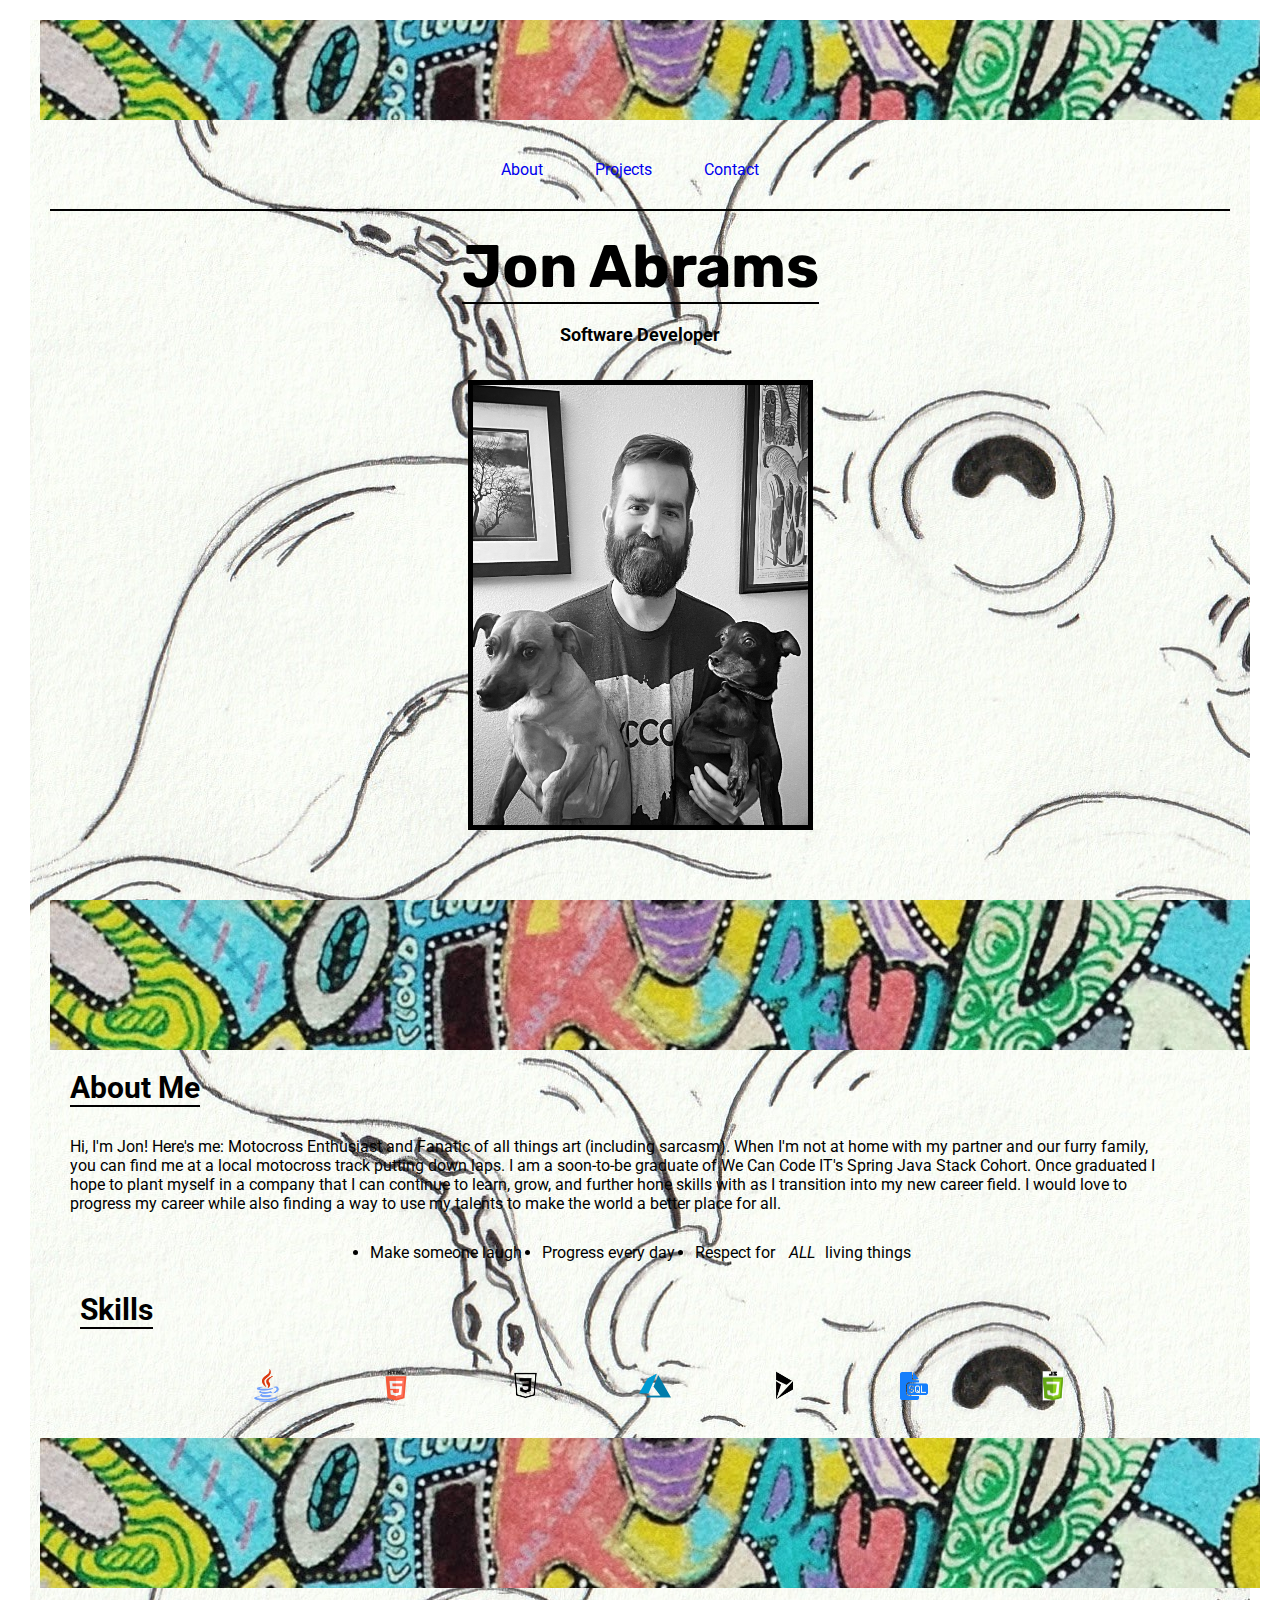
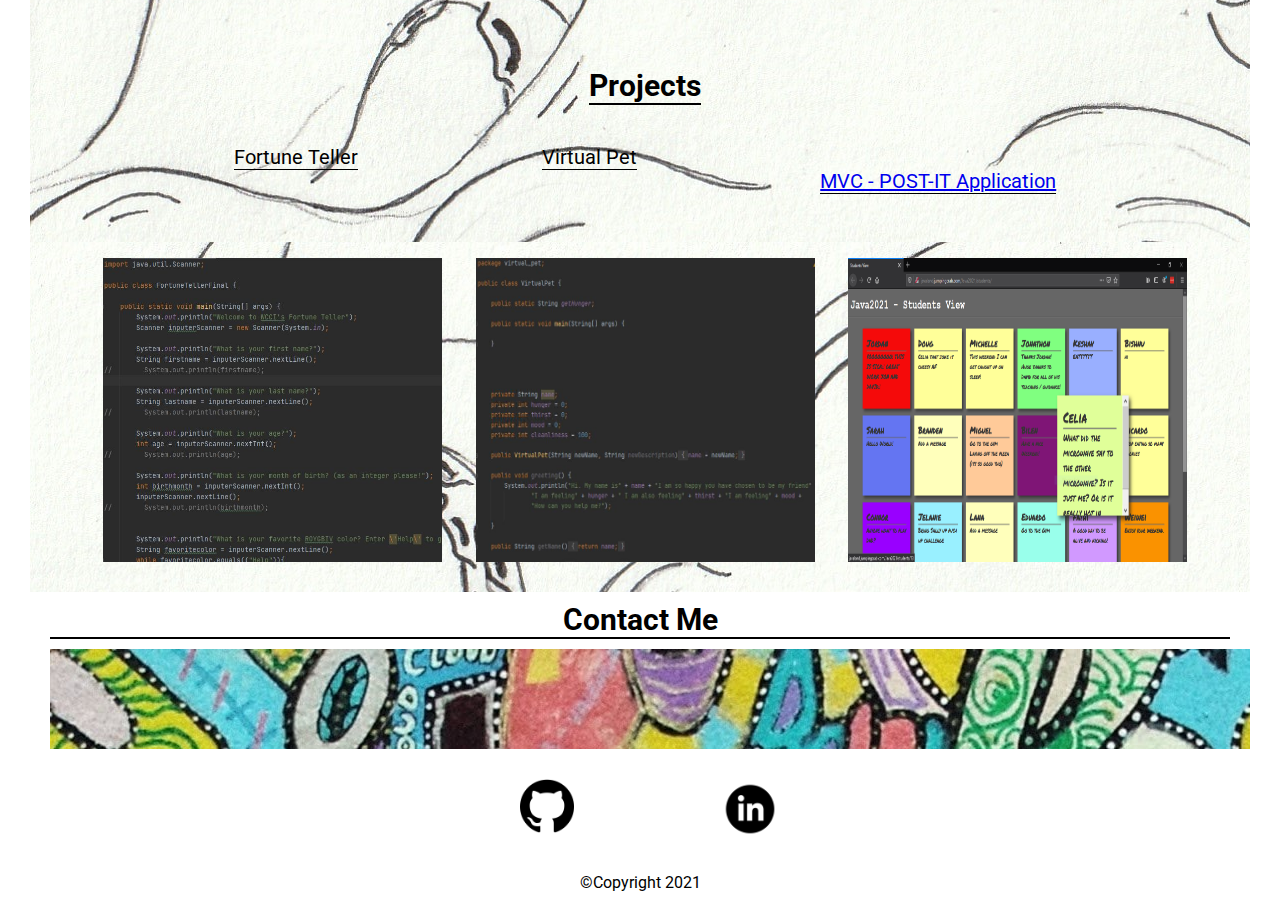
<file: index.html>
<!DOCTYPE html>
<html lang="en">
  <head>
    <style>
      .header__block{
        background-image: url(./images/camila-waz-2l5U8g4f8hQ-unsplash.jpg);
      }
      .about__block{
        background-image: url(./images/camila-waz-2l5U8g4f8hQ-unsplash.jpg);
      }
      .project__block{
        background-image: url(./images/camila-waz-2l5U8g4f8hQ-unsplash.jpg);
      }
      .footer__block{
        background-image: url(./images/camila-waz-2l5U8g4f8hQ-unsplash.jpg);
      }
      .container{
        background: url(./images/Octo_Crop.jpg);
      }
      /* .open__page{
        background-image: url(./images/IMG_20210215_0001.jpg);
      }
      .section{
        background-image: url(./images/Octo_Crop.jpg);
      } */
    </style>
    <meta charset="UTF-8" />
    <meta http-equiv="X-UA-Compatible" content="IE=edge" />
    <meta name="viewport" content="width=device-width, initial-scale=1.0" /> 
    <title>Jon Abrams</title>
    <link rel="stylesheet" href="./CSS/layout.css">
    <link rel="stylesheet" href="./CSS/style.css">
    <link rel="stylesheet" href="./images/Octo_Crop.jpg">
  </head>
   <div class="container">
  <div class="header__block">
  </div>
  <body>
    <div class="greeting__container" >
      <header class="greeting">
        <nav class="header__nav">
          <ul style="list-style-type:none;"class="nav__links">
            <li class="nav__link"><a style="text-decoration:none" href="#about__me">About</a></li>
            <li class="nav__link"><a style="text-decoration:none"href="#projects">Projects</a></li>
            <li class="nav__link"><a style="text-decoration:none" href="#contact">Contact</a></li>
          </ul>
        </nav>
        <div>
        </header>
        <div class="open__page">
          <div class="jon__name">
            <h1 class="header" id="header__name">Jon Abrams</h1>
          </div>
      <div class="subheader" id="subheader__title">
        <h2>Software Developer</h2>
      </div>
      <div class="picture">
        <img class="wdb__pic" id="wdb__pic"  style="border: 5px solid black;" src="/images/We Dem Boyz!.JPG"  alt=""width="250" height="450">
      </div>
    </div>
    <div class="about__block">

    </div>
      <div class="section" id="about__me">
        <div class="about__title">
        <h2 class="header__about">About Me</h2>
      </div>
        <div class="about__div">
        <p class="about__description">
            Hi, I'm Jon! Here's me: Motocross Enthusiast and Fanatic of all things art (including sarcasm).
            When I'm not at home with my partner and our furry family, you can find me at a local
            motocross track putting down laps. I am a soon-to-be
            graduate of We Can Code IT's Spring Java Stack Cohort. Once graduated I hope to plant
            myself in a company that I can continue to learn, grow, and further hone skills with as I transition
            into my new career field. I would love to progress my career while also finding a way to use my talents to make the world
            a better place for all.
            </p>
        </div>
            <div>
            <ul  class="about__list">
              <li>Make someone laugh</li>
              <li>Progress every day</li>
              <li>Respect for <em>ALL</em>living things</li>
            </ul>
            </div>
      </div>
        <div class="skills__container">
        <div class="skills">
          <div class="skills__header">
          <h2 class="skills__title">Skills</h2>
        </div>
        <div class="skills__list">
          <ul  class="list__skills">
            <li style="list-style-type: none;" class="java__img"><img class="thumbnail" src="./images/java icon.jpg" alt="Java"></li>
            <li style="list-style-type: none;"><img class="thumbnail" src="./images/html.png" alt=HTML></li>
            <li style="list-style-type: none;"><img class="thumbnail" src="./images/css-116-555915.png" alt="CSS"></li>
            <li style="list-style-type: none;"><img class="thumbnail" src="./images/azure.png" alt="Azure"></li>
            <li style="list-style-type: none;"><img class="thumbnail" src="./images/dynamics icon.png" alt="Microsoft Dynamics"></li>
            <li style="list-style-type: none;"><img class="thumbnail" src="./images/SQL icon.png" alt="SQL"></li>
            <li id="jslogo" style="list-style-type: none;"><img class="thumbnail" src="./images/80-803410_javascript-logos-banner-royalty-free-library-html-css.png" alt="SQL"></li>
          </ul>
        </div>
        </div>
        </div>
        </div>
      <div class="project__block">

      </div>
        <section style="list-style-type: none;" class="projectlist__items">
        <div class="projects" id="projects">
            <div class="projects__header">
            <h2 class="projects__title">Projects</h2>
            </div>
            <div class="project__list">
            <article >
                <li class="project__fortune">Fortune Teller</li>
            </article>
            <article>
                <li style="list-style-type: none;" class="project__virtual">Virtual Pet</li>
            </article>
            <article>
                <a href="http://javaland.jumpingcrab.com/Java2021/students/"> <li style="list-style-type: none;" class="project__fizz">MVC - POST-IT Application</li></a>
            </article>
        </div>
        <div class="project__snips">
            <ul class="snip__list">
                <img src="./images/snip fortune.JPG" alt="">
                <img src="./images/VP snip.JPG" alt="">
                <img src="./images/Post it App Snip.PNG" alt="">
            </ul>
        </div>
        </div>
        </section>
        </div>
        <div class="contact" id="contact">
          <div class="contact__header">
            <h2 class="contact__title">Contact Me</h2>
            <div class="footer__block">

            </div>
            <ul class="social__icons">
              <li class="git__link"><a target="blank" href="https://github.com/jcabrams2"><img src="./images/github icon lg.png" alt=""></i></a></li>
              <li class="lin__link"><a target="blank" href="https://www.linkedin.com/in/jonathon-abrams-ba58771a5/"><img src="./images/linkedin-icon-png-transparent-background-13.png" alt=""></a></li>
            </ul>
            </div>
              </div>
              <footer>
                <div class="footer">
                &copy;Copyright 2021
              </div>
              </footer>
        </div>
      </body>
      <html>
        
<!--       
      <div class="main">
        <div class="about main__content" id="about__me">
        <section>
          <h2 class="about__title main-content__title"></h2> -->
          <!-- put selfie/headshot here -->
          <!-- <img src="" alt="">
          <p class="bio"id="bio__paragraph">
            Tenacious, Bearded Veteran, Motocross Enthusiast, and Finatic of all things art.  I am a soon
            to be graduate of WeCanCodeIT's Spring Java Stack Cohort. Once graduate I hope to plant
            myself in a company that I can continue to learn, and further hone my new skills as I transition
            into my new career field. I believe that my strong background in IT/Systems Management melded with 
            my newly acquired development skills will prepare me for a wide range of ...
          </p>

          <p class="skills" id="skills__paragraph"></p>
            <ul>
              <li>Java</li>
              <li>HTML 5</li>
              <li>CSS </li>
              <li>Vanilla JS </li>
              <li>Azure</li>
              <li>Network Administration</li>
              <li>O365 / AD Management</li>
            </ul> -->
            <!-- List skills here from WCCI and some past IT exp. -->
          <!-- </p>
        </section>
        </div>
        <section class="projects main__content">
          
          <h2 class="main-content__title projects__title" id="projects">
            Projects
          </h2>
          <article class="projects__project">
            <h3 class="project__title">Fizz Buzz Qix</h3>
            <p class="project__description">
            
            </p>
            <p class="project__date">2021</p>
          </article>
          <article class="projects__project">
            <h3 class="project__title">Fortune Teller</h3>
            <p class="project__description">
              
            </p>
            <p class="project__date">2021</p>
          </article>
          <article class="projects__project">
            <h3 class="project__title">Virtual Pet</h3>
            <p class="project__description">
              
            </p>
            <p class="project__date">2021</p>
          </article>
        </section>
        <section class="contact" id="contact">
          <h2 class="main-content__title">How to reach me</h2>
          <p class="contact-info"></p>
        </section>
      </div>
    </body>
        <aside class="picture">
          <img
            src="C:\users\admin\codeProjects\jcabrams2.github.io\thumbnail_IMG_1858.jpg"
            alt=""
            class="picture__img"/>
            
        </aside>
      </div>
      <footer class="footer">
        
      </footer>
    </div>
  </body>
</html>
</file>
<file: CSS/layout.css>
* {
    box-sizing: border-box;
    margin: 10px;
    padding: 0;
}

header{
    display:flex;
    justify-content: center;
}
/* .header__nav{
    display: flex;
    flex-direction: row;
    justify-content: center;
} */
.nav__links{
    display: flex;
    justify-content: center;
    gap: 12px;
}
.jon__name{
    display: flex;
    justify-content: center;
    margin-bottom: -10px;
}
.subheader{
    display: flex;
    justify-content: center;
}
.picture{
    display:flex;
    flex-direction: row;
    justify-content: center;
    padding:5px;
    padding-bottom: 50px;
}
img{
    width: 30%;
}
section{
    display: flex;
    justify-content: left;
    margin-top: 50px;
    margin-left: 20px;
}
.header__about{
    display: flex;
    justify-content: start;
}
.about__title{
    display: flex;
    justify-content: start;
    margin-right:30px;
}
.about__description{
    display: flex;
    flex-wrap: wrap;
    flex-direction: left;
    flex-basis: auto;
    /* justify-content: center; */
    margin-right: 50px;
}
.about__div{
    display: flex;
    justify-content: center;
}
.projects__header{
    display: flex;
    justify-content: center;
}
.contact__title{
    display: flex;
    justify-content: center;
}
.contact__links{
    display: flex;
    justify-content: center;
}
.projectlist__items{
    display: flex;
    flex-direction: row;
    justify-content: space-evenly;
}
.snip__list{
    display: flex;
    flex-direction: row;
    justify-content: space-evenly;
}
.project__list{
    
    display: flex;
    flex-direction: row;
    justify-content: space-evenly;
}
.social__icons{
    display: flex;
    flex-direction: row;
    justify-content: center;
    padding-left: 120px;
}
.skills__header{
    display: flex;
    justify-content: start;
}
.list__skills{
    display: flex;
    /* flex-wrap: wrap; */
    flex-direction: row;
    justify-content: space-evenly;
    align-items: flex-start;
    padding-left: 50px;
}
.skills__list{
    padding-left: 100px;
}
.div__span{
    -ms-grid-column-span: 500px;

}
.greeting__container{
    background-color: rgba(rgba(8, 8, 8, 0.068), rgba(2, 2, 2, 0.199), rgba(9, 10, 10, 0.493), alpha);
}
.header__block{
    width: 100%;
    height: 100px;
}
.about__block{
    width: 100%;
    height: 150px;
}
.project__block{
    width: 100%;
    height: 150px;
}
.footer__block{
    width: 100%;
    height: 100px;
}
.about__list{
    display: flex;
    flex-direction: row;
    justify-content: center;
}
.footer{
    display: flex;
    justify-content: center;
}
img .background-image{
    width: 100%;
    height: 500px;
    
}
/* #jslogo{
    height: 500px;
    width: 500px;
} */
/* img picture{
    column-span: ;
    height: 100%;
    width: 50%;
    border: 1px solid red;
    flex: 0 0 auto;
} */
/* h1 {
    display:flex;
    justify-content: center;
} */
/* header{
    display: flex;
    flex-direction: center;
} */
</file>
<file: CSS/style.css>
@import url('https://fonts.googleapis.com/css2?family=Roboto&family=Rubik:wght@500&display=swap');
/* .greeting{
font-family: Roboto;
border-bottom: 2px solid black;
width: 250px; */
/* } */
*{
    scroll-behavior: smooth;
    font-family: Roboto;
}
h1{
    font-family: Rubik;
    font-size: 60px;
    border-bottom: 2px solid black;
}
header{
    font-family: Roboto;
    font-size: 16px;
    border-bottom: 2px solid black;
}
.subheader{
    font-family: Rubik;
    font-size: 12px;
}
.header__about{
    font-size: 30px;
    border-bottom: 2px solid black;
}
.projects__title{
    font-size: 30px;
    border-bottom: 2px solid black;
}
.contact__title{
    font-size: 30px;
    border-bottom: 2px solid black;
}
.projectlist__items{
    font-size: 20px;
    
}
.project__fortune{
    border-bottom: 1px solid black;
}
.project__virtual{
    border-bottom: 1px solid black;
}
.project__fizz{
    border-bottom: 1px solid black;
}
.project__snips{
    
}
.git__link{
    width: 180px;
}
.social__icons{
    list-style-type: none;
}
.lin__link{
    width: 200px;
}
.skills__title{
    font-size: 30px;
    border-bottom: 2px solid black;
}
.css__logo{
    widows: 200px;
}
.skills__list{
    font-size: 20px;
}
.thumbnail:hover {
    position:relative;
    top:-25px;
    left:-35px;
    width:200px;
    height:auto;
    display:block;
    z-index:999;
}

/* .greeting__container{
    background-image: ;
} */
</file>
